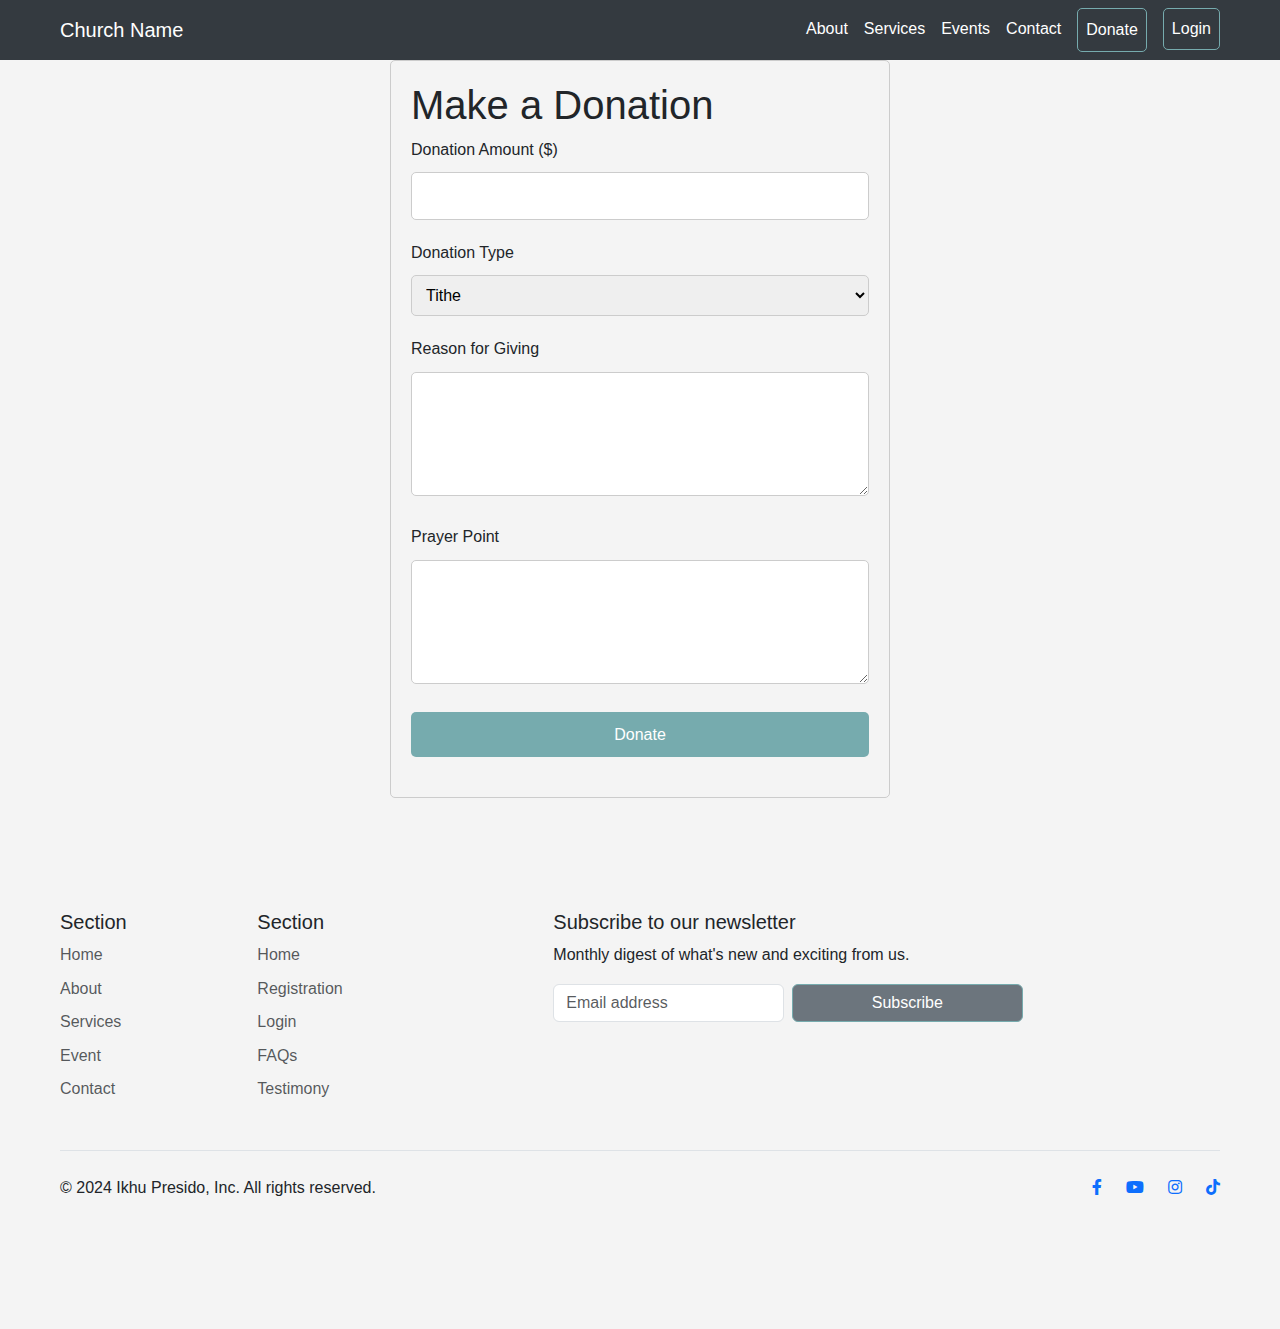
<file: Donate.html>
<!DOCTYPE html>
<html lang="en">
<head>
  <meta charset="UTF-8">
  <meta name="viewport" content="width=device-width, initial-scale=1.0">
  <title>Church Name</title>
  <!-- Bootstrap CSS -->
  <link href="https://cdnjs.cloudflare.com/ajax/libs/twitter-bootstrap/5.3.0/css/bootstrap.min.css" rel="stylesheet">
  <!-- Font Awesome CSS -->
  <link href="https://cdnjs.cloudflare.com/ajax/libs/font-awesome/5.15.4/css/all.min.css" rel="stylesheet">
  <!-- Custom CSS -->
  <link rel="stylesheet" href="style.css">

</head>
<body class="about-body">

  <!-- Navigation -->
  <nav class="navbar navbar-expand-lg navbar-dark">
    <div class="container">
      <a class="navbar-brand" href="index.html">Church Name</a>
      <button class="navbar-toggler" type="button" data-bs-toggle="collapse" data-bs-target="#navbarSupportedContent" aria-controls="navbarSupportedContent" aria-expanded="false" aria-label="Toggle navigation">
        <span class="navbar-toggler-icon"></span>
      </button>
      <div class="collapse navbar-collapse" id="navbarSupportedContent">
        <ul class="navbar-nav ms-auto mb-2 mb-lg-0">
          <li class="nav-item">
            <a class="nav-link" href="About.html">About</a>
          </li>
          <li class="nav-item">
            <a class="nav-link" href="services.html">Services</a>
          </li>
          <li class="nav-item">
            <a class="nav-link" href="Event.html">Events</a>
          </li>
          <li class="nav-item">
            <a class="nav-link" href="contact.html">Contact</a>
          </li>
          <li class="nav-item">
            <a class="nav-link ms-2 donate-btn" href="donate.html">Donate</a>
          </li>
          <li class="nav-item">
            <a class="nav-link ms-3 btn donate-btn" href="login.html">Login</a>
          </li>
        </ul>
      </div>
    </div>
  </nav>
  



<!-- Donate section -->

<div class="Donate-container">
    <h1>Make a Donation</h1>
    <form id="donation-form">
      <div class="form-group">
        <label for="amount">Donation Amount ($)</label>
        <input type="number" id="amount" name="amount" min="1" step="0.01" required>
      </div>
      <div class="form-group">
        <label for="type">Donation Type</label>
        <select id="type" name="type">
          <option value="tithe">Tithe</option>
          <option value="offering">Offering</option>
        </select>
      </div>
      <div class="form-group">
        <label for="reason">Reason for Giving</label>
        <textarea id="reason" name="reason" rows="4"></textarea>
      </div>
      <div class="form-group">
        <label for="prayer">Prayer Point</label>
        <textarea id="prayer" name="prayer" rows="4"></textarea>
      </div>
      <button type="submit">Donate</button>
    </form>
    <div id="payment-result"></div>
  </div>


    <!-- Footer Section -->

    <div class="container mt-5" >
      <footer class="py-5">
        <div class="row">
          <div class="col-6 col-md-2 mb-3">
            <h5>Section</h5>
            <ul class="nav flex-column">
              <li class="nav-item mb-2"><a href="index.html" class="nav-link p-0 text-body-secondary">Home</a></li>
              <li class="nav-item mb-2"><a href="About.html" class="nav-link p-0 text-body-secondary">About</a></li>
              <li class="nav-item mb-2"><a href="services.html" class="nav-link p-0 text-body-secondary">Services</a></li>
              <li class="nav-item mb-2"><a href="Event.html" class="nav-link p-0 text-body-secondary">Event</a></li>
              <li class="nav-item mb-2"><a href="contact.html" class="nav-link p-0 text-body-secondary">Contact</a></li>
            </ul>
          </div>
    
          <div class="col-6 col-md-2 mb-3">
            <h5>Section</h5>
            <ul class="nav flex-column">
              <li class="nav-item mb-2"><a href="index.html" class="nav-link p-0 text-body-secondary">Home</a></li>
              <li class="nav-item mb-2"><a href="registration.html" class="nav-link p-0 text-body-secondary">Registration</a></li>
              <li class="nav-item mb-2"><a href="login.html" class="nav-link p-0 text-body-secondary">Login</a></li>
              <li class="nav-item mb-2"><a href="faq.html" class="nav-link p-0 text-body-secondary">FAQs</a></li>
              <li class="nav-item mb-2"><a href="Testimony.html" class="nav-link p-0 text-body-secondary">Testimony</a></li>
            </ul>
          </div>
    
      
    
          <div class="col-md-5 offset-md-1 mb-3">
            <form>
              <h5>Subscribe to our newsletter</h5>
              <p>Monthly digest of what's new and exciting from us.</p>
              <div class="d-flex flex-column flex-sm-row w-100 gap-2">
                <label for="newsletter1" class="visually-hidden">Email address</label>
                <input id="newsletter1" type="text" class="form-control" placeholder="Email address">
                <button class="btn btn-primary" type="button">Subscribe</button>
              </div>
            </form>
          </div>
        </div>
    
        <div class="d-flex flex-column flex-sm-row justify-content-between py-4 my-4 border-top">
          <p>&copy; 2024 Ikhu Presido, Inc. All rights reserved.</p>
          <ul class="list-unstyled d-flex">
            <a href="https://www.facebook.com/YourOrganization" target="_blank" class="me-4"><i class="fab fa-facebook-f"></i></a>
                <a href="https://www.youtube.com/YourOrganization" target="_blank" class="me-4"><i class="fab fa-youtube"></i></a>
                <a href="https://www.instagram.com/YourOrganization" target="_blank" class="me-4"><i class="fab fa-instagram"></i></a>
                <a href="https://www.tiktok.com/@YourOrganization" target="_blank"><i class="fab fa-tiktok"></i></a>
          </ul>
        </div>
      </footer>
    </div>

  <script src="https://js.stripe.com/v3/"></script>
  <script src="Donate.js"></script>
</file>
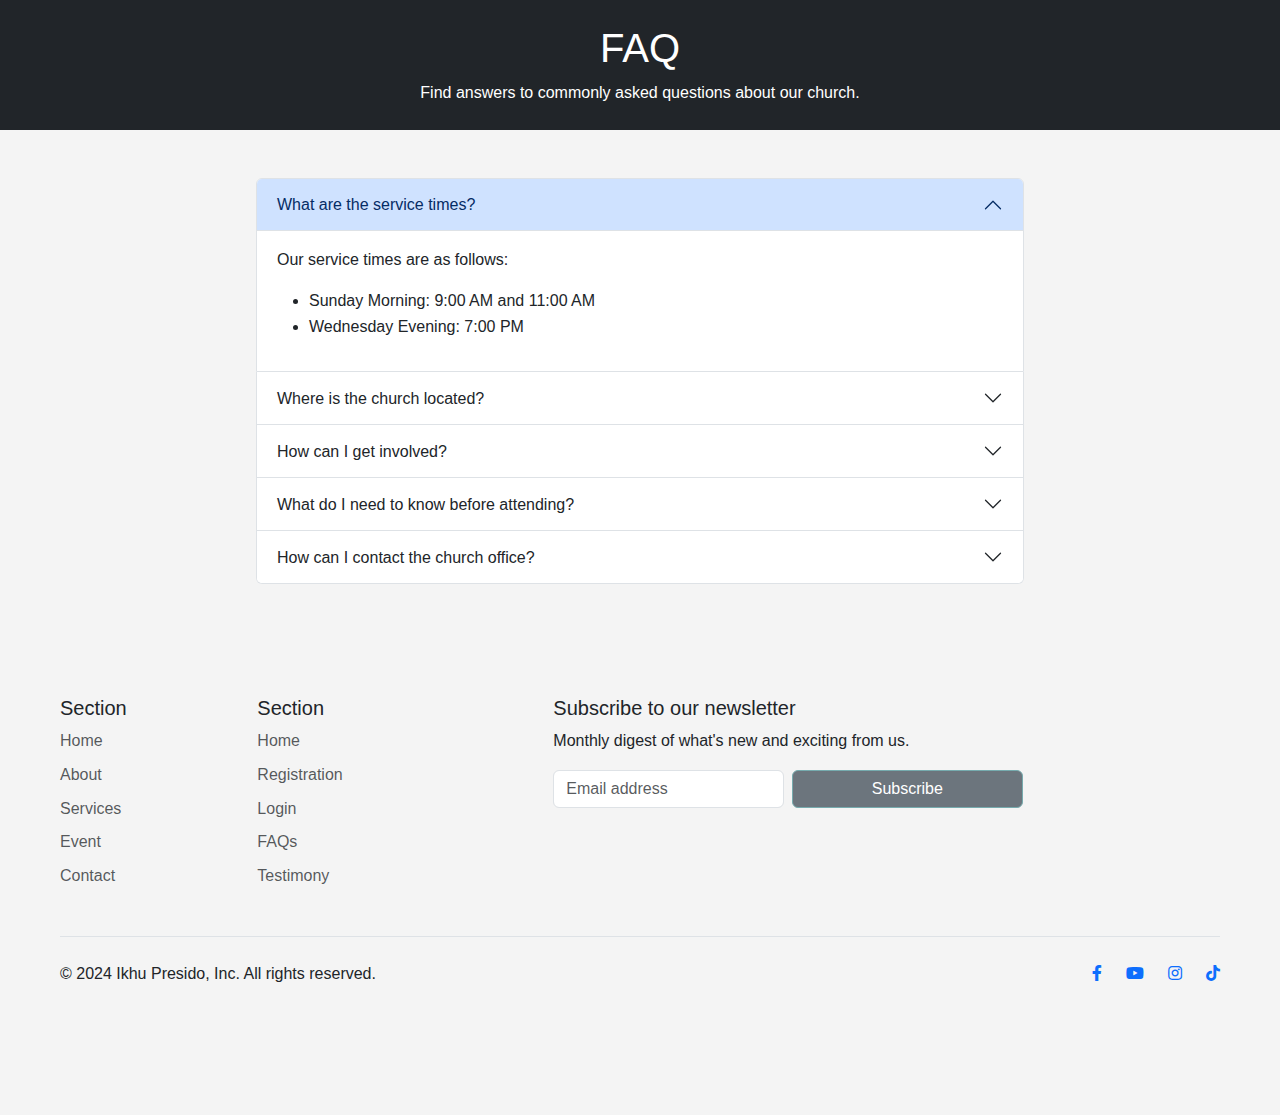
<file: faq.html>
<!DOCTYPE html>
<html lang="en">
<head>
  <meta charset="UTF-8">
  <meta name="viewport" content="width=device-width, initial-scale=1.0">
  <title>FAQ - Church Name</title>
  <link href="https://maxcdn.bootstrapcdn.com/bootstrap/5.3.0/css/bootstrap.min.css" rel="stylesheet">
  <link href="https://cdnjs.cloudflare.com/ajax/libs/font-awesome/5.15.4/css/all.min.css" rel="stylesheet">
  <!-- Custom CSS -->
  <link rel="stylesheet" href="style.css">
</head>
<body>

  <header class="faq-header bg-dark text-white text-center py-4">
    <h1>FAQ</h1>
    <p>Find answers to commonly asked questions about our church.</p>
  </header>

  <main class="faq-main container my-5">
    <div class="accordion" id="faqAccordion">
      
      <!-- First FAQ Item -->
      <div class="accordion-item faq-item">
        <h2 class="accordion-header" id="headingOne">
          <button class="accordion-button" type="button" data-bs-toggle="collapse" data-bs-target="#collapseOne" aria-expanded="true" aria-controls="collapseOne">
            What are the service times?
          </button>
        </h2>
        <div id="collapseOne" class="accordion-collapse collapse show" aria-labelledby="headingOne" data-bs-parent="#faqAccordion">
          <div class="accordion-body faq-body">
            <p>Our service times are as follows:</p>
            <ul>
              <li>Sunday Morning: 9:00 AM and 11:00 AM</li>
              <li>Wednesday Evening: 7:00 PM</li>
            </ul>
          </div>
        </div>
      </div>
      
      <!-- Second FAQ Item -->
      <div class="accordion-item faq-item">
        <h2 class="accordion-header" id="headingTwo">
          <button class="accordion-button collapsed" type="button" data-bs-toggle="collapse" data-bs-target="#collapseTwo" aria-expanded="false" aria-controls="collapseTwo">
            Where is the church located?
          </button>
        </h2>
        <div id="collapseTwo" class="accordion-collapse collapse" aria-labelledby="headingTwo" data-bs-parent="#faqAccordion">
          <div class="accordion-body faq-body">
            <p>We are located at 123 Church Street, Hometown, State, ZIP Code.</p>
            <p>Find directions <a href="https://maps.google.com" target="_blank">here</a>.</p>
          </div>
        </div>
      </div>
      
      <!-- Third FAQ Item -->
      <div class="accordion-item faq-item">
        <h2 class="accordion-header" id="headingThree">
          <button class="accordion-button collapsed" type="button" data-bs-toggle="collapse" data-bs-target="#collapseThree" aria-expanded="false" aria-controls="collapseThree">
            How can I get involved?
          </button>
        </h2>
        <div id="collapseThree" class="accordion-collapse collapse" aria-labelledby="headingThree" data-bs-parent="#faqAccordion">
          <div class="accordion-body faq-body">
            <p>There are many ways to get involved at our church:</p>
            <ul>
              <li>Join a small group</li>
              <li>Volunteer in one of our ministries</li>
              <li>Attend our events and programs</li>
            </ul>
            <p>Visit our <a href="get-involved.html">Get Involved</a> page for more information.</p>
          </div>
        </div>
      </div>
      
      <!-- Fourth FAQ Item -->
      <div class="accordion-item faq-item">
        <h2 class="accordion-header" id="headingFour">
          <button class="accordion-button collapsed" type="button" data-bs-toggle="collapse" data-bs-target="#collapseFour" aria-expanded="false" aria-controls="collapseFour">
            What do I need to know before attending?
          </button>
        </h2>
        <div id="collapseFour" class="accordion-collapse collapse" aria-labelledby="headingFour" data-bs-parent="#faqAccordion">
          <div class="accordion-body faq-body">
            <p>We welcome everyone to our services! Here are a few things you might like to know:</p>
            <ul>
              <li>Dress code: Casual or business casual</li>
              <li>Childcare is available during all services</li>
              <li>Parking is available in the lot next to the church</li>
            </ul>
          </div>
        </div>
      </div>
      
      <!-- Fifth FAQ Item -->
      <div class="accordion-item faq-item">
        <h2 class="accordion-header" id="headingFive">
          <button class="accordion-button collapsed" type="button" data-bs-toggle="collapse" data-bs-target="#collapseFive" aria-expanded="false" aria-controls="collapseFive">
            How can I contact the church office?
          </button>
        </h2>
        <div id="collapseFive" class="accordion-collapse collapse" aria-labelledby="headingFive" data-bs-parent="#faqAccordion">
          <div class="accordion-body faq-body">
            <p>You can reach the church office by:</p>
            <ul>
              <li>Phone: (123) 456-7890</li>
              <li>Email: info@churchname.org</li>
              <li>Visiting us during office hours: Monday - Friday, 9:00 AM - 5:00 PM</li>
            </ul>
          </div>
        </div>
      </div>

    </div>
  </main>


  <div class="container mt-5" >
    <footer class="py-5">
      <div class="row">
        <div class="col-6 col-md-2 mb-3">
          <h5>Section</h5>
          <ul class="nav flex-column">
            <li class="nav-item mb-2"><a href="index.html" class="nav-link p-0 text-body-secondary">Home</a></li>
            <li class="nav-item mb-2"><a href="About.html" class="nav-link p-0 text-body-secondary">About</a></li>
            <li class="nav-item mb-2"><a href="services.html" class="nav-link p-0 text-body-secondary">Services</a></li>
            <li class="nav-item mb-2"><a href="Event.html" class="nav-link p-0 text-body-secondary">Event</a></li>
            <li class="nav-item mb-2"><a href="contact.html" class="nav-link p-0 text-body-secondary">Contact</a></li>
          </ul>
        </div>
  
        <div class="col-6 col-md-2 mb-3">
          <h5>Section</h5>
          <ul class="nav flex-column">
            <li class="nav-item mb-2"><a href="index.html" class="nav-link p-0 text-body-secondary">Home</a></li>
            <li class="nav-item mb-2"><a href="registration.html" class="nav-link p-0 text-body-secondary">Registration</a></li>
            <li class="nav-item mb-2"><a href="login.html" class="nav-link p-0 text-body-secondary">Login</a></li>
            <li class="nav-item mb-2"><a href="faq.html" class="nav-link p-0 text-body-secondary">FAQs</a></li>
            <li class="nav-item mb-2"><a href="Testimony.html" class="nav-link p-0 text-body-secondary">Testimony</a></li>
          </ul>
        </div>
  
    
  
        <div class="col-md-5 offset-md-1 mb-3">
          <form>
            <h5>Subscribe to our newsletter</h5>
            <p>Monthly digest of what's new and exciting from us.</p>
            <div class="d-flex flex-column flex-sm-row w-100 gap-2">
              <label for="newsletter1" class="visually-hidden">Email address</label>
              <input id="newsletter1" type="text" class="form-control" placeholder="Email address">
              <button class="btn btn-primary" type="button">Subscribe</button>
            </div>
          </form>
        </div>
      </div>
  
      <div class="d-flex flex-column flex-sm-row justify-content-between py-4 my-4 border-top">
        <p>&copy; 2024 Ikhu Presido, Inc. All rights reserved.</p>
        <ul class="list-unstyled d-flex">
          <a href="https://www.facebook.com/YourOrganization" target="_blank" class="me-4"><i class="fab fa-facebook-f"></i></a>
              <a href="https://www.youtube.com/YourOrganization" target="_blank" class="me-4"><i class="fab fa-youtube"></i></a>
              <a href="https://www.instagram.com/YourOrganization" target="_blank" class="me-4"><i class="fab fa-instagram"></i></a>
              <a href="https://www.tiktok.com/@YourOrganization" target="_blank"><i class="fab fa-tiktok"></i></a>
        </ul>
      </div>
    </footer>
  </div>
 

  <script src="https://code.jquery.com/jquery-3.6.0.min.js"></script>
  <script src="https://cdn.jsdelivr.net/npm/@popperjs/core@2.10.2/dist/umd/popper.min.js"></script>
  <script src="https://stackpath.bootstrapcdn.com/bootstrap/5.3.0/js/bootstrap.min.js"></script>
</body>
</html>
</file>
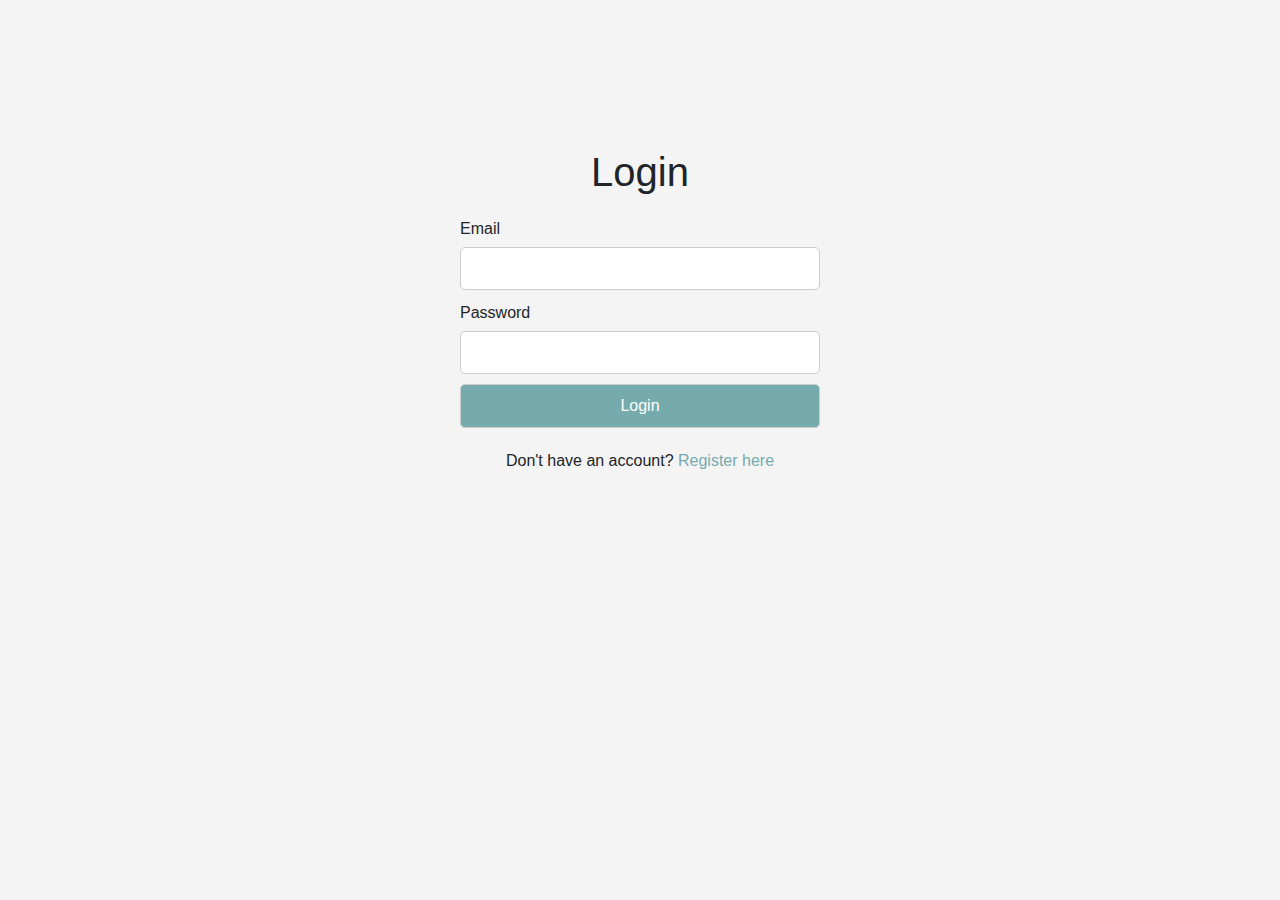
<file: login.html>
<!DOCTYPE html>
<html lang="en">
<head>
  <meta charset="UTF-8">
  <meta name="viewport" content="width=device-width, initial-scale=1.0">
  <title>Church Name</title>
  <!-- Bootstrap CSS -->
  <link href="https://cdnjs.cloudflare.com/ajax/libs/twitter-bootstrap/5.3.0/css/bootstrap.min.css" rel="stylesheet">
  <!-- Font Awesome CSS -->
  <link href="https://cdnjs.cloudflare.com/ajax/libs/font-awesome/5.15.4/css/all.min.css" rel="stylesheet">
  <!-- Custom CSS -->
  <link rel="stylesheet" href="style.css">

</head>
<body class="about-body">

    
    <div class="login-container">
        <h1 class="login-title">Login</h1>
        <form class="login-form" id="login-form">
          <label class="login-label" for="email">Email</label>
          <input class="login-input" type="email" id="email" name="email" required>
          
          <label class="login-label" for="password">Password</label>
          <input class="login-input" type="password" id="password" name="password" required>
    
          <button class="login-button" type="submit">Login</button>
        </form>
        <p class="register-link">Don't have an account? <a href="registration.html" class="register-link">Register here</a></p>
      </div>
</file>
<file: style.css>
/* Custom Styles */
.navbar {
    background-color: #343a40 !important;
  }
  
  .navbar-brand,
  .navbar-nav .nav-link {
    color: #fff !important;
  }
  .donate-btn {
    color: #ffc107 !important; /* Goldish color */
    border: 1px solid #76ABAE !important; /* Goldish color for border */
    border-radius: 0 !important; /* Remove border radius */
    transition: none !important; /* Remove hover effect */
    border-radius: 5px !important;
  
  }
  
  .donate-btn:hover {
    color: #76ABAE !important; /* Maintain goldish color on hover */
    background-color: transparent !important; /* Remove background color on hover */
  }
  


  .hero-section {
    background-image: url('../Images/holy-bible-with-rays-light-coming-out-ai-generative.jpg');/* Replace with your image */
    background-size: cover;
    background-position: center;
    height: 100vh;
    display: flex;
    justify-content: center;
    align-items: center;
    text-align: center;
    color: #76ABAE;
    
  }
  
  .hero-section h1 {
    font-size: 3.5rem;
    margin-bottom: 1rem;
  }
  
  .hero-section p {
    font-size: 1.25rem;
    margin-bottom: 2rem;
  }
  
  .btn-primary {
    background-color: #6c757d;
    border-color: #76ABAE;
  }
  
  .btn-primary:hover {
    background-color: #495057;
    border-color: #495057;
  }
  
  .section-heading {
    font-size: 2.5rem;
    margin-bottom: 2rem;
  }

  /* services index page */
  .services{
    /* background-color:  #12c2e9;  */
    background-color: #76ABAE;
   }
  
  .card {
    margin-bottom: 2rem;
  }

  .service-card {
    height: 400px; /* Adjust the height as needed */
    background-size: cover;
    background-position: center;
    position: relative;
    background-repeat: no-repeat;
  }
  .service-card-text-container {
    margin-top: 10px;
  }
  .service-card-title, .service-card-text {
    color: #fff; /* Adjust the text color for better visibility on images */
  }

  
  
  /* footer index page */
  .footer-video {
    background-color: #f8f9fa;
    padding: 5rem 0;
    text-align: center;
    margin-top: 5%;
  }
  
  .footer-video h2 {
    font-size: 2.5rem;
    margin-bottom: 2rem;
  }
  
  .footer-video iframe {
    width: 100%;
    max-width: 800px;
    height: 400px;
  }
  

  /* ABOUT SESSION */

  /* .about-body{
    background-color: #cfcaca;
  } */


  .section-heading {
    font-size: 2.5rem; /* Larger heading */
}
.about-image {
    max-width: 100%; /* Ensure the image scales within its column */
    height: auto; /* Maintain aspect ratio */
    border-radius: 10px; /* Rounded corners */
}
.about-heading {
    color: #76ABAE;
    font-size: 1.5rem; /* Increased font size */
}
.about-text {
    color: #6c757d;
    font-size: 1.2rem; /* Increased font size */
}
.py-5 {
    padding-top: 4rem !important;
    padding-bottom: 4rem !important; /* Adjusted padding */ 
    
}





 

  #About-container {
    margin-top: 50px;
     /* Adjust as needed */
  }

  .passion-img{
    width: 30%;
    height: 10%;
    display: block;
    margin-left: auto;
    margin-right: auto;
  
  }
 
  .text-center{
   padding-top: 5%;
    padding-bottom: 5%;
  }

  .About-main-text{
   background-color: #cfcaca;
   margin-top: 20%;
   
  }

  /* meet our pastors section */

  .pastor-card {
    background-color: #f8f9fa;
    border: 1px solid #ced4da;
    border-radius: 5px;
    padding: 20px;
    margin-bottom: 20px;
  }
  .pastor-img {
    max-width: 100%;
    height: auto;
    border-radius: 50%;
  }
  .pastor-name {
    margin-top: 10px;
    font-weight: bold;
  }
  .pastor-position {
    font-style: italic;
  }

  /* Event session */

  .hero-section {
    position: relative;
    background-image: url('../Images/holy-bible-with-rays-light-coming-out-ai-generative.jpg');
    background-size: cover;
    background-position: center;
    padding: 100px 0;
    color: #EEF7FF;
    text-align: center;
    z-index: 1;
}

.hero-section::before {
    content: "";
    position: absolute;
    top: 0;
    left: 0;
    width: 100%;
    height: 100%;
    background: rgba(0, 0, 0, 0.5); /* Adjust the alpha value for transparency */
    z-index: -1;
}

.hero-content {
    position: relative;
    z-index: 2;
}


  .hero-section {
    background-size: cover;
    background-position: center;
    padding: 100px 0;
    color: #EEF7FF;
    text-align: center; 
  }

  .hero-section h1 {
    font-size: 48px;
    font-weight: bold;
    margin-bottom: 20px;
  }
  .hero-section p {
    font-size: 24px;
    margin-bottom: 40px;
  }
  .event-details-section{
    padding-top: 10%;
  }
  .event-details-section h2 {
    font-size: 36px;
    margin-top: 60px;
    margin-bottom: 30px;
  }
  .event-details-section p {
    font-size: 18px;
    line-height: 1.6;
    margin-bottom: 30px;
  }
  .event-details-section ul {
    list-style-type: none;
    padding-left: 0;
    margin-bottom: 30px;
  }
  .event-details-section ul li {
    font-size: 18px;
    margin-bottom: 10px;
  }
  .event-highlights li {
    margin-bottom: 10px;
  }
  .registration-form {
    background-color: #f8f9fa;
    border-radius: 10px;
    padding: 20px;
    margin-bottom: 30px;
  }
  .registration-form h3 {
    font-size: 24px;
    margin-bottom: 20px;
  }
  .registration-form label {
    font-weight: bold;
  }
  .registration-form input[type="text"],
  .registration-form input[type="email"] {
    width: 100%;
    padding: 10px;
    margin-bottom: 20px;
    border: 1px solid #ced4da;
    border-radius: 5px;
  }
  .registration-form button {
    width: 100%;
    padding: 12px;
    font-size: 18px;
    border: none;
    border-radius: 5px;
    background-color: #76ABAE;
    color: #fff;
    cursor: pointer;
  }


  /* contact page */

  #map {
    margin-top: 15%;
  }
  .contact-details {
    margin-bottom: 30px;
    margin-top: 15%;
  }
  .contact-form {
    background-color: #f8f9fa;
    padding: 30px;
    border-radius: 10px;
  }
  .contact-form h2 {
    margin-bottom: 20px;
  }
  .contact-form .form-group {
    margin-bottom: 20px;
  }
  .contact-form label {
    font-weight: bold;
  }
  .contact-form input[type="text"],
  .contact-form input[type="email"],
  .contact-form textarea {
    width: 100%;
    padding: 10px;
    border: 1px solid #ced4da;
    border-radius: 5px;
  }
  .contact-form textarea {
    height: 150px;
  }
  .contact-form button {
    padding: 12px 24px;
    font-size: 18px;
    border: none;
    border-radius: 5px;
    background-color: #76ABAE;
    color: #fff;
    cursor: pointer;
  }
  

  /* Testimony session */
  /* Global Styles */
body {
  font-family: Arial, sans-serif;
  margin: 0;
  padding: 0;
}

.container {
  max-width: 1200px;
  margin: 0 auto;
  padding: 0 20px;
}

/* Navigation Styles */
nav {
  background-color: #343a40;
  color: #fff;
  padding: 10px 0;
  text-align: center;
}



/* Testimony Submission Form Section Styles */
.testimony-form-section {
  background-color: #f0f0f0;
  padding: 50px 0;
  text-align: center;
}

.testimony-form {
  max-width: 600px;
  margin: 0 auto;
}

.testimony-input,
.testimony-textarea,
.testimony-btn {
  width: 100%;
  padding: 10px;
  margin-bottom: 20px;
  font-size: 16px;
  border: 2px solid #76ABAE;
  border-radius: 5px;
}

.testimony-btn {
  background-color: #76ABAE;
  color: #fff;
  cursor: pointer;
}

.testimony-btn:hover {
  background-color: #76ABAE;
}

/* Testimonies Section Styles */
.testimonies-section {
  padding: 50px 0;
}

.testimony {
  margin-bottom: 30px;
}

.testimony h3 {
  font-size: 20px;
  color: #76ABAE;
}

.testimony p {
  font-size: 16px;
  color: #333;
}

/* Testimony Read More Styles */

    .testimony-content {
      padding: 20px;
      background-color: rgba(255, 255, 255, 0.8);
    }
    .testimony-image {
      object-fit: cover;
      height: 300px;
    }







.read-more {
  display: inline-block;
  margin-top: 10px;
  padding: 5px 10px;
  background-color: #76ABAE;
  color: #fff;
  text-decoration: none; /* Remove underline */
  border-radius: 5px;
  transition: background-color 0.3s ease;
}

.read-more:hover {
  background-color: #76ABAE;
}

.testimony {
  display: flex;
  align-items: center;
  margin-bottom: 30px;
  border: 1px solid #ccc;
  border-radius: 10px; /* Increase border-radius for rounded corners */
  overflow: hidden; /* Hide overflow content */
  box-shadow: 0 0 10px rgba(0, 0, 0, 0.1); /* Add box shadow for depth */
}

.testimony .testimony-content {
  flex: 1;
  padding: 20px;
}

.testimony h3 {
  color: #76ABAE;
  font-size: 24px;
  margin-bottom: 10px;
}

.testimony p {
  font-size: 16px;
  line-height: 1.6;
  color: #333;
}



.read-more {
  display: inline-block;
  margin-top: 10px;
  padding: 8px 20px;
  background-color: #76ABAE;
  color: #fff;
  text-decoration: none;
  border-radius: 5px;
  transition: background-color 0.3s ease;
}

.testimony-container {
  display: flex;
  align-items: center;
  justify-content: center;
  text-align: left;
  padding: 50px;
}
.testimony-image {
  width: 250px; /* Set a fixed width */
  height: 250px; /* Set a fixed height */
  object-fit: cover;
  border-radius: 10px; /* Make it square */
  margin-right: 20px; /* Add some spacing between the image and content */
}
.testimony-content h3 {
  font-size: 1.5rem; /* Adjust font size as needed */
}
.testimony-content p {
  font-size: 1rem; /* Adjust font size as needed */
}
.read-more {
  color: #007bff;
  text-decoration: none;
}
.read-more:hover {
  text-decoration: underline;
}

.testimony-container {
  text-align: center;
}

.carousel-inner {
  align-items: center;
}

.read-more {
  display: inline-block;
  margin-top: 10px;
  color: #1f2021; /* Adjust color as needed */
  text-decoration: none;
  font-weight: bold;
  
}

.read-more:hover {
 
}


.read-more:hover {
  background-color: #76ABAE;
}

/* payment gateway */


.Donate-container {
  max-width: 500px;
  margin: 0 auto;
  padding: 20px;
  border: 1px solid #ccc;
  border-radius: 5px;
}

.form-group {
  margin-bottom: 20px;
}

label {
  display: block;
  margin-bottom: 5px;
}

input[type="number"],
select,
textarea {
  width: 100%;
  padding: 10px;
  border: 1px solid #ccc;
  border-radius: 5px;
  font-size: 16px;
  margin-top: 5px;
}

button {
  display: block;
  width: 100%;
  padding: 10px;
  background-color: #76ABAE;
  color: #fff;
  border: none;
  border-radius: 5px;
  cursor: pointer;
}

button:hover {
  background-color: #76ABAE;
}

#payment-result {
  margin-top: 20px;
}


/* Login Page */

.login-container {
  max-width: 400px;
  margin: 0 auto;
  padding: 20px;
  text-align: center;
  margin-top: 10%;
}

.login-title {
  margin-bottom: 20px;
}

.login-form {
  margin-bottom: 20px;
}

.login-label {
  display: block;
  margin-bottom: 5px;
  text-align: left;
}

.login-input,
.login-button {
  width: 100%;
  margin-bottom: 10px;
  padding: 8px;
  border-radius: 5px;
  border: 1px solid #ccc;
}

.register-link {
  text-align: center;
}

.register-link a {
  color: #76ABAE;
  text-decoration: none;
}

.register-link a:hover {
  text-decoration: underline;
}


/* Registration Page */

.registration-container {
  max-width: 400px;
  margin: 0 auto;
  padding: 20px;
  text-align: center;
}

.registration-title {
  margin-bottom: 20px;
}

.registration-form {
  margin-bottom: 20px;
}

.registration-label {
  display: block;
  margin-bottom: 5px;
  text-align: left;
}

.registration-input,
.registration-select,
.registration-button {
  width: 100%;
  margin-bottom: 10px;
  padding: 8px;
  border-radius: 5px;
  border: 1px solid #ccc;
}

.registration-button {
  background-color: #76ABAE;
  color: #fff;
  border: none;
  cursor: pointer;
}

.registration-button:hover {
  background-color: #76ABAE;
}

/* Animations */

/* Define keyframes for animation */
@keyframes fadeInUp {
  from {
    opacity: 0;
    transform: translateY(20px);
  }
  to {
    opacity: 1;
    transform: translateY(0);
  }
}

/* Apply animation to elements */
.hero-section h1,
.hero-section p,
.hero-section .btn {
  animation: fadeInUp 1s ease forwards;
}

/* Adjust delay for subsequent elements */
.hero-section p {
  animation-delay: 0.5s;
}

.hero-section .btn {
  animation-delay: 1s;
}
@keyframes bounce {
  0%, 20%, 50%, 80%, 100% {
    transform: translateY(0);
  }
  40% {
    transform: translateY(-30px);
  }
  60% {
    transform: translateY(-15px);
  }
}

.bounce {
  animation: bounce 2s infinite;
}


/* FAQ PAGE */
body {
  font-family: Arial, sans-serif;
  line-height: 1.6;
  margin: 0;
  padding: 0;
  background-color: #f4f4f4;
}

.faq-header {
  background: #333;
  color: #fff;
  padding: 1rem 0;
}

.faq-header h1 {
  margin: 0;
}

.faq-header p {
  margin: 0.5rem 0 0;
}

.faq-main {
  max-width: 800px;
  margin: 2rem auto;
  padding: 0 1rem;
}



.accordion-button:focus {
  box-shadow: none;
}
</file>
